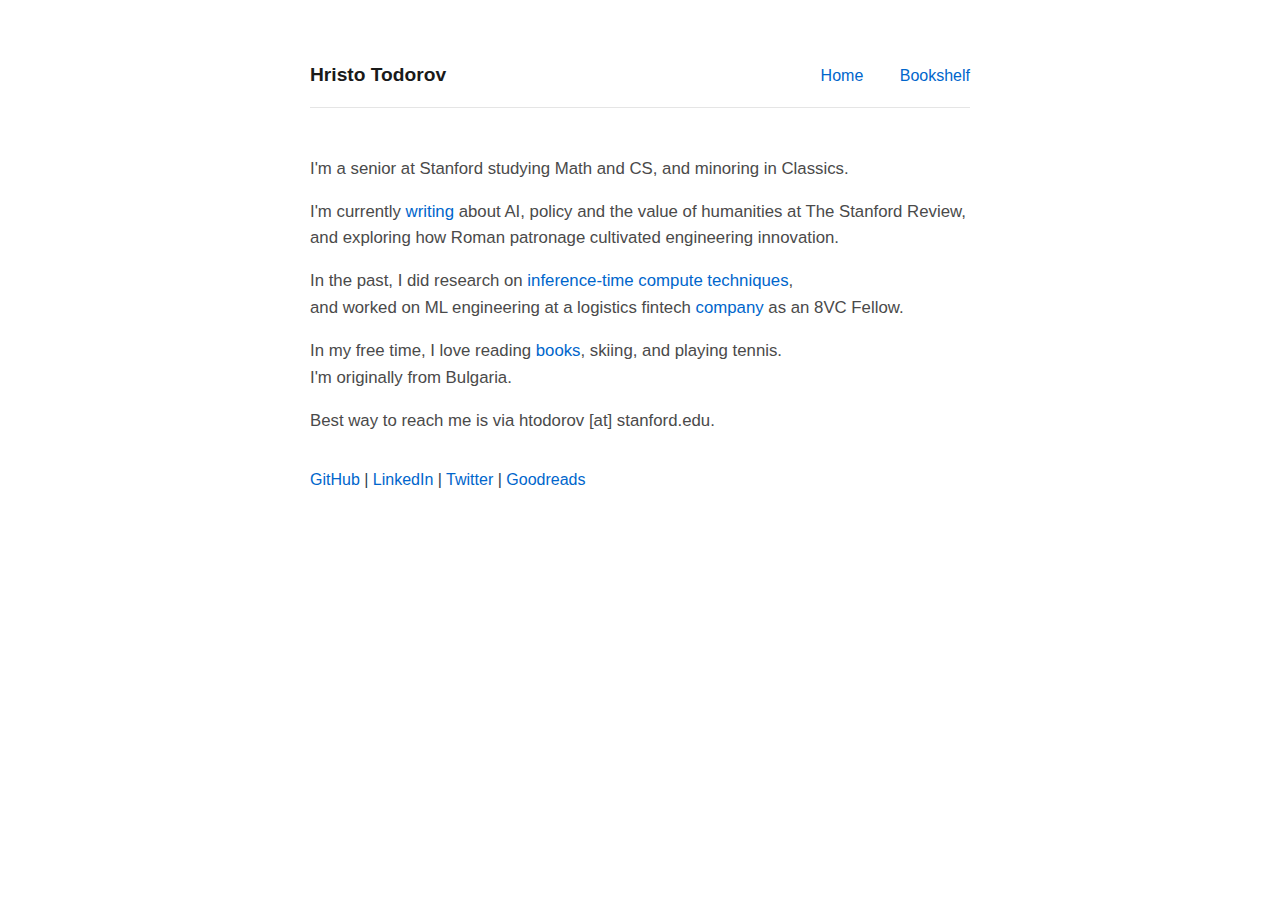
<file: index.html>
<!DOCTYPE html>
<html lang="en">
<head>
    <meta charset="UTF-8">
    <meta name="viewport" content="width=device-width, initial-scale=1.0">
    <link rel="stylesheet" href="css/styles.css">
    <title>Hristo Todorov</title>
    <meta name="description" content="Hristo Todorov – Stanford senior studying Math and CS. Writing about AI, policy, and humanities for The Stanford Review. Researching inference-time compute and ML engineering.">
    <meta name="keywords" content="Hristo Todorov, Stanford, AI policy, inference-time compute, ML engineering, Stanford Review, Classics, Roman innovation">
    <meta name="author" content="Hristo Todorov">
    <link rel="canonical" href="https://htodorov.io/">
    <script type="application/ld+json">
      {
        "@context": "https://schema.org",
        "@type": "Person",
        "name": "Hristo Todorov",
        "url": "https://htodorov.io/",
        "sameAs": [
          "https://github.com/ht-todorov",
          "https://www.linkedin.com/in/hristo-todorov26/",
          "https://twitter.com/ht_todorov",
          "https://www.goodreads.com/user/show/101214392-hristo-todorov"
        ],
        "affiliation": "Stanford University",
        "description": "Stanford senior writing about AI, policy, and humanities. ML engineering and inference-time compute researcher."
      }
    </script>  
</head>
<body>
  <nav>
    <div class="name">Hristo Todorov</div>
    <div class="nav-links">
        <a href="index.html">Home</a>
        <a href="bookshelf.html">Bookshelf</a>
    </div>
</nav>
    <div class="section">
        <p>
          I'm a senior at Stanford studying Math and CS, and minoring in Classics. 
        </p>
        <p>
          I'm currently <a href="https://stanfordreview.org/author/hristo/" target="_blank">writing</a> about AI, policy and the value of humanities at The Stanford Review, and exploring how Roman patronage cultivated engineering innovation.
          
        </p>
        <p> 
          In the past, I did research on <a href="https://scalingintelligence.stanford.edu/pubs/archon/" target="_blank">inference-time compute techniques</a>, 
          <br>
          and worked on ML engineering at a logistics fintech <a href="https://www.loop.com/" target="_blank"> company </a> as an 8VC Fellow.
        </p>
        <p> 
          In my free time, I love reading <a href="bookshelf.html" target="_blank">books</a>, skiing, and playing tennis. 
          <br>
          I'm originally from Bulgaria.
        </p> 
        <p>
          Best way to reach me is via htodorov [at] stanford.edu.
        </p>
        </div>

    <div class="links">
        <a href="https://github.com/ht-todorov" target="_blank">GitHub</a> |
        <a href="https://www.linkedin.com/in/hristo-todorov26/" target="_blank">LinkedIn</a> |
        <a href="https://twitter.com/ht_todorov" target="_blank">Twitter</a> |
        <a href="https://www.goodreads.com/user/show/101214392-hristo-todorov">Goodreads</a>
    </div>
</body>
</html>
</file>
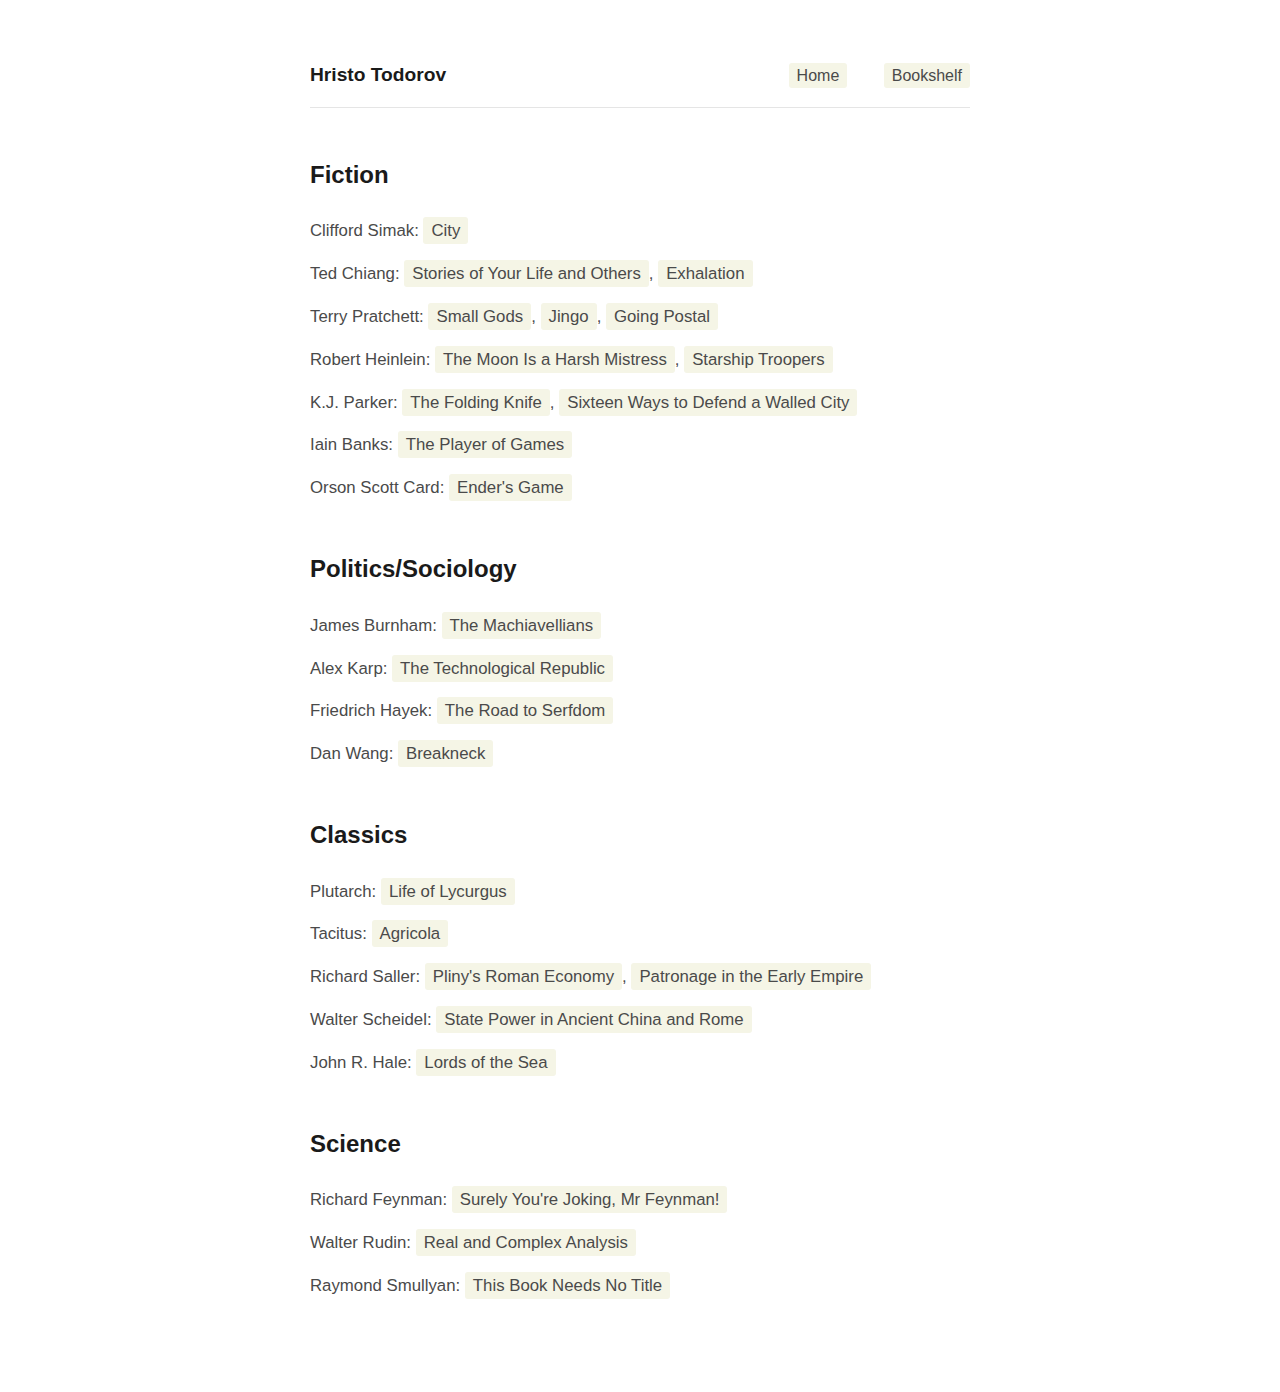
<file: bookshelf.html>
<!DOCTYPE html>
<html lang="en">
<head>
    <meta charset="UTF-8">
    <meta name="viewport" content="width=device-width, initial-scale=1.0">
    <title>Hristo Todorov</title>
    <link rel="stylesheet" href="css/styles.css"> 
</head>
<body>
    <nav>
        <div class="name">Hristo Todorov</div>
        <div class="nav-links">
            <a href="index.html" class="book-box">Home</a>
            <a href="bookshelf.html" class="book-box">Bookshelf</a>
        </div>
    </nav>

    <div class="section">
        <h2>Fiction</h2>
        <div class="author-group">Clifford Simak: <span class="book-box">City</span></div>
        <div class="author-group">Ted Chiang: <span class="book-box">Stories of Your Life and Others</span>, <span class="book-box">Exhalation</span></div>
        <div class="author-group">Terry Pratchett: <span class="book-box">Small Gods</span>, <span class="book-box">Jingo</span>, <span class="book-box">Going Postal</span></div>
        <div class="author-group">Robert Heinlein: <span class="book-box">The Moon Is a Harsh Mistress</span>, <span class="book-box">Starship Troopers</span></div>
        <div class="author-group">K.J. Parker: <span class="book-box">The Folding Knife</span>, <span class="book-box">Sixteen Ways to Defend a Walled City</span></div>
        <div class="author-group">Iain Banks: <span class="book-box">The Player of Games</span></div>
        <div class="author-group">Orson Scott Card: <span class="book-box">Ender's Game</span></div>
    </div>

    <div class="section">
        <h2>Politics/Sociology</h2>
        <div class="author-group">James Burnham: <span class="book-box">The Machiavellians</span></div>
        <div class="author-group">Alex Karp: <span class="book-box">The Technological Republic</span></div>
        <div class="author-group">Friedrich Hayek: <span class="book-box">The Road to Serfdom</span></div>
        <div class="author-group">Dan Wang: <span class="book-box">Breakneck</span></div>
    </div>

    <div class="section">
        <h2>Classics</h2>
        <div class="author-group">Plutarch: <span class="book-box">Life of Lycurgus</span></div>
        <div class="author-group">Tacitus: <span class="book-box">Agricola</span></div>
        <div class="author-group">Richard Saller: <span class="book-box">Pliny's Roman Economy</span>, <span class="book-box">Patronage in the Early Empire</span></div>
        <div class="author-group">Walter Scheidel: <span class="book-box">State Power in Ancient China and Rome</span></div>
        <div class="author-group">John R. Hale: <span class="book-box">Lords of the Sea</span></div>
    </div>

    <div class="section">
        <h2>Science</h2>
        <div class="author-group">Richard Feynman: <span class="book-box">Surely You're Joking, Mr Feynman!</span></div>
        <div class="author-group">Walter Rudin: <span class="book-box">Real and Complex Analysis</span></div>
        <div class="author-group">Raymond Smullyan: <span class="book-box">This Book Needs No Title</span></div>
    </div>

</body>
</html>
</file>
<file: css/styles.css>
* {
    margin: 0;
    padding: 0;
    box-sizing: border-box;
}

body {
    font-family: -apple-system, BlinkMacSystemFont, 'Segoe UI', Roboto, 'Helvetica Neue', Arial, sans-serif;
    line-height: 1.6;
    color: #2c3e50;
    background-color: #ffffff;
    max-width: 720px;
    margin: 0 auto;
    padding: 60px 30px;
}

nav {
    display: flex;
    justify-content: space-between;
    align-items: center;
    margin-bottom: 3rem;
    padding-bottom: 1rem;
    border-bottom: 1px solid #e5e5e5;
}

nav .name {
    font-size: 1.2rem;
    font-weight: 600;
    color: #1a1a1a;
}

nav .nav-links a {
    margin-left: 2rem;
    font-size: 1rem;
    font-weight: 500;
}

h1 {
    font-size: 2.5rem;
    font-weight: 600;
    margin-bottom: 2rem;
    color: #1a1a1a;
}

h2 {
    font-size: 1.5rem;
    font-weight: 600;
    margin-top: 3rem;
    margin-bottom: 1.5rem;
    color: #1a1a1a;
}

p {
    margin-bottom: 1rem;
    font-size: 1.05rem;
    color: #4a4a4a;
}

a {
    color: #0066cc;
    text-decoration: none;
    border-bottom: 1px solid transparent;
    transition: border-bottom 0.2s ease;
}

a:hover {
    border-bottom: 1px solid #0066cc;
}

.author-group {
    margin-bottom: 1rem;
    font-size: 1.05rem;
    color: #4a4a4a;
}

.book-box {
    background-color: #f5f5e6;
    padding: 0.25rem 0.5rem;
    font-size: 1.05rem;
    color: #4a4a4a;
    border-radius: 3px;
    display: inline;
}

a.book-box {
    color: #4a4a4a;
    border-bottom: none;
}

a.book-box:hover {
    border-bottom: none;
    background-color: #e8e8d6;
}

.section {
    margin-bottom: 2rem;
}

@media (max-width: 600px) {
    body {
        padding: 40px 20px;
    }

    h1 {
        font-size: 2rem;
    }

    h2 {
        font-size: 1.3rem;
    }

    nav {
        flex-direction: column;
        align-items: flex-start;
        gap: 1rem;
    }

    nav .nav-links a {
        margin-left: 0;
        margin-right: 1.5rem;
    }
}
</file>
